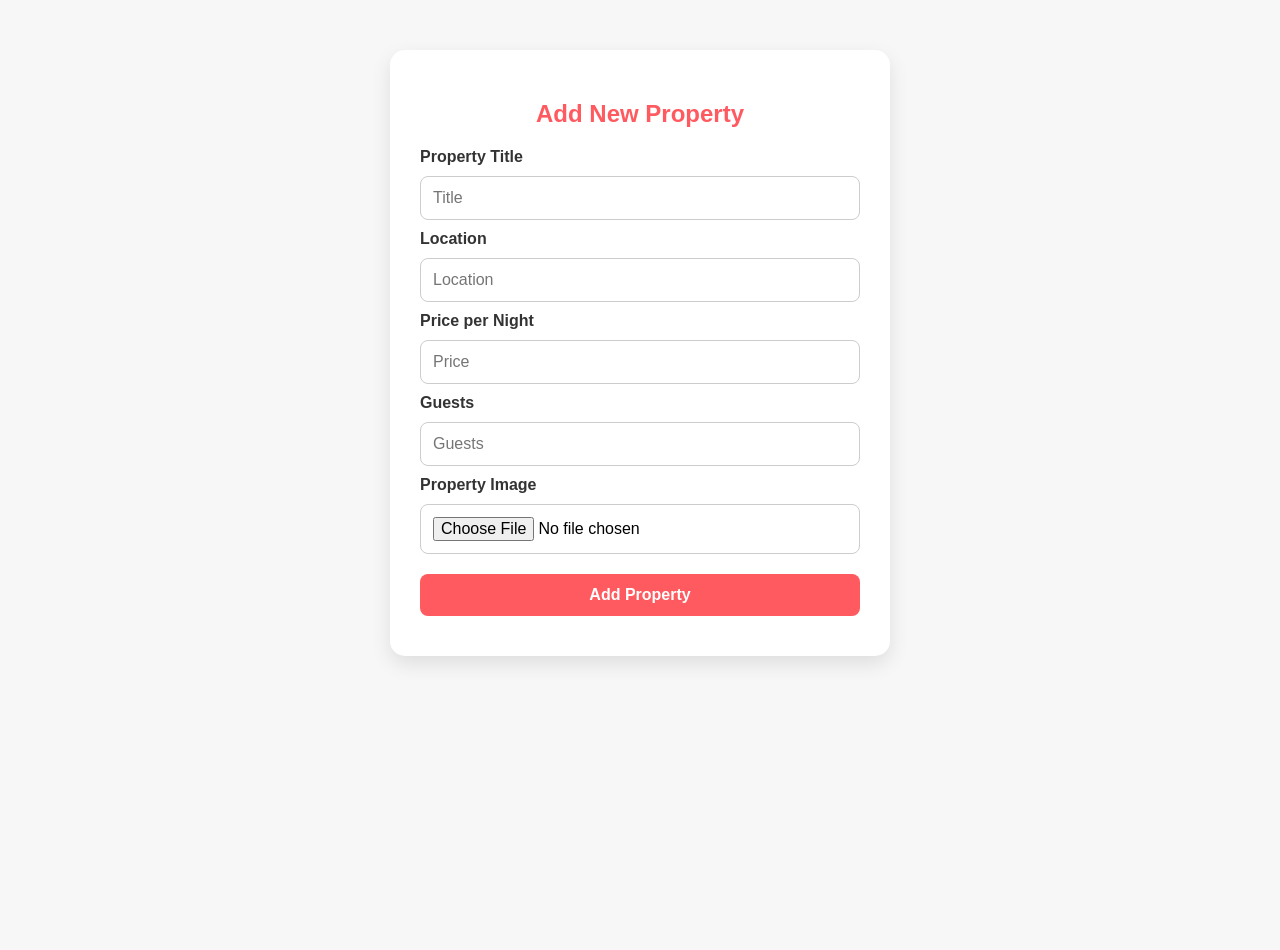
<file: add_property.html>
<!DOCTYPE html>
<html>
<head>
    <title>Add Property</title>
    <link rel="stylesheet" href="style.css">
    <style>
        body { font-family: Arial, sans-serif; background:#f7f7f7; margin:0; padding:0; }
        .form-box {
            background:#fff;
            max-width:500px;
            margin:50px auto;
            padding:30px;
            border-radius:15px;
            box-shadow:0 8px 20px rgba(0,0,0,0.1);
        }
        .form-box h2 {
            text-align:center;
            color:#ff5a5f;
            margin-bottom:20px;
        }
        .form-box input, 
        .form-box textarea, 
        .form-box button {
            width:100%;
            padding:12px;
            margin:10px 0;
            border-radius:8px;
            border:1px solid #ccc;
            font-size:16px;
        }
        .form-box textarea { resize:vertical; }
        .form-box button {
            background:#ff5a5f;
            color:#fff;
            border:none;
            font-weight:bold;
            cursor:pointer;
            transition:0.3s;
        }
        .form-box button:hover { background:#ff785f; }
        .form-box label { font-weight:bold; color:#333; }
    </style>
</head>
<body>

<div class="form-box">
    <h2>Add New Property</h2>
    <form action="add_property.php" method="post" enctype="multipart/form-data">
        <label>Property Title</label>
        <input name="title" placeholder="Title" required>

        <label>Location</label>
        <input name="location" placeholder="Location" required>

        <label>Price per Night</label>
        <input name="price" type="number" placeholder="Price" required>

        <label>Guests</label>
        <input name="guests" type="number" placeholder="Guests" required>

        <label>Property Image</label>
        <input type="file" name="image" accept="image/*">

        <button type="submit">Add Property</button>
    </form>
</div>

</body>
</html>
</file>
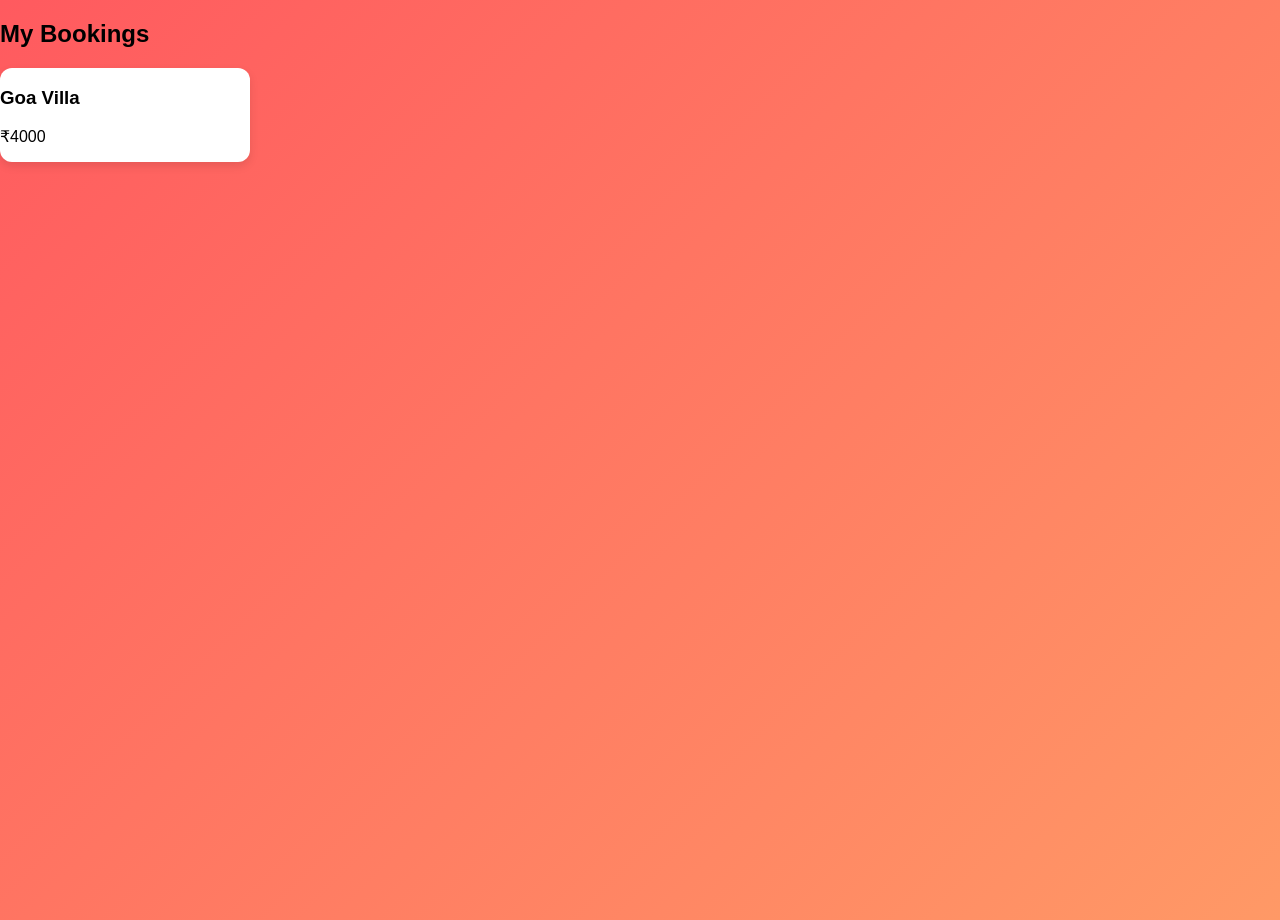
<file: booking.html>
<!DOCTYPE html>
<html>
<head>
<title>Booking</title>
<link rel="stylesheet" href="style.css">
</head>

<body>

<h2>My Bookings</h2>

<div class="card">

<h3>Goa Villa</h3>
<p>₹4000</p>

</div>

</body>
</html>
</file>
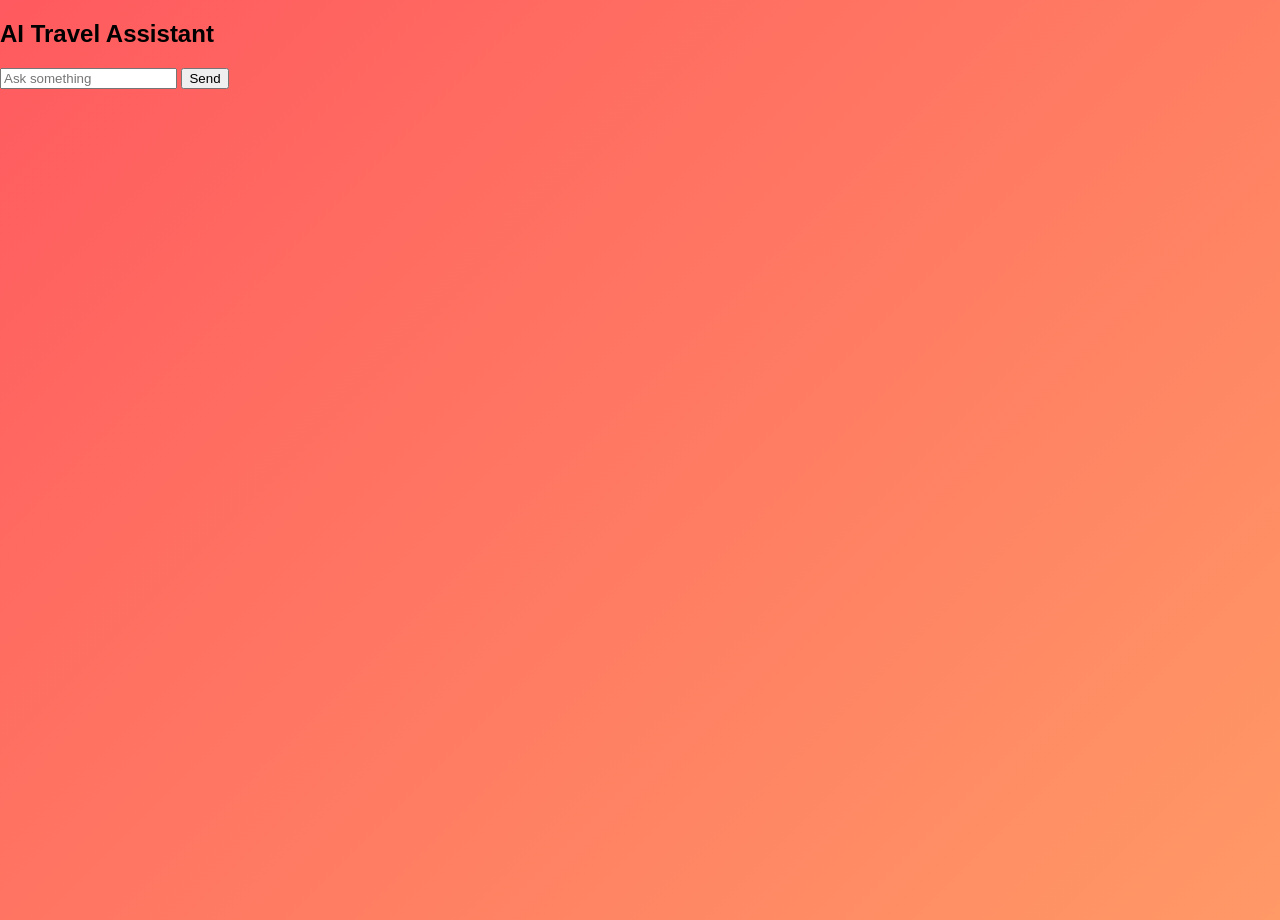
<file: chatbot.html>
<!DOCTYPE html>
<html>
<head>
<title>AI Assistant</title>
<link rel="stylesheet" href="style.css">
</head>

<body>

<h2>AI Travel Assistant</h2>

<form action="chatbot.php" method="post">

<input name="msg" placeholder="Ask something">

<button>Send</button>

</form>

</body>
</html>
</file>
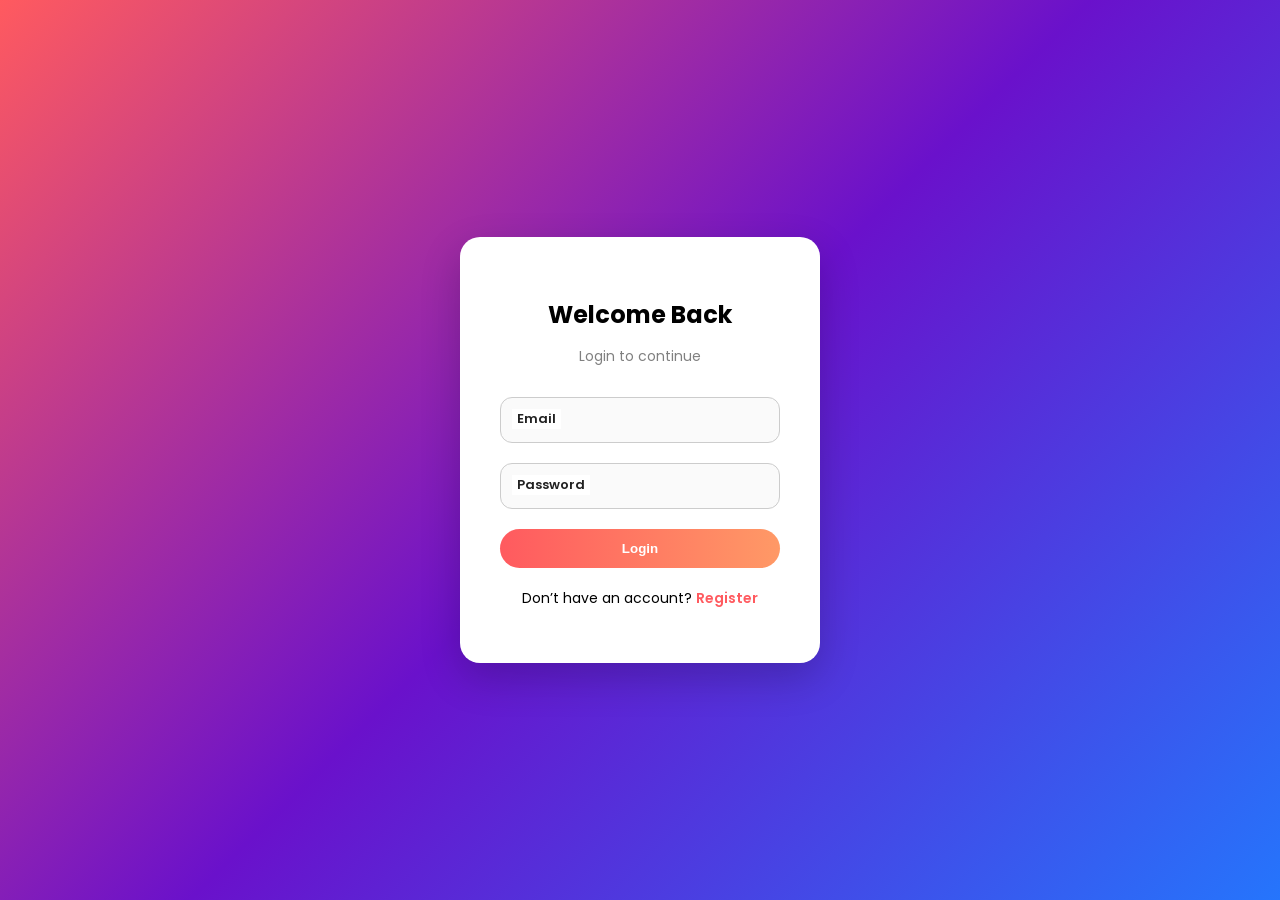
<file: login.html>
<!DOCTYPE html>
<html>
<head>
<meta charset="UTF-8">
<meta name="viewport" content="width=device-width, initial-scale=1.0">
<title>Login - StayFinder</title>

<link rel="stylesheet" href="style.css">
<link href="https://fonts.googleapis.com/css2?family=Poppins:wght@300;400;600&display=swap" rel="stylesheet">

</head>

<body class="login-body">

<div class="login-container">

    <div class="login-card">

        <h2>Welcome Back</h2>
        <p class="login-subtitle">Login to continue</p>
        <div id="success-msg" style="display:none; color:green; margin-bottom:10px;">
            Registration successful! Please login.
        </div>
        <form method="POST" action="login.php">

            <div class="input-group">
                <input type="email" name="email" required>
                <label>Email</label>
            </div>

            <div class="input-group">
                <input type="password" name="password" required>
                <label>Password</label>
            </div>

            <button type="submit" name="login">Login</button>

        </form>

        <p class="login-footer">
            Don’t have an account?
            <a href="register.html">Register</a>
        </p>

    </div>

</div>
<script>
    const params = new URLSearchParams(window.location.search);
    if(params.get("success")){
        document.getElementById("success-msg").style.display = "block";
    }
    </script>
</body>
</html>
</file>
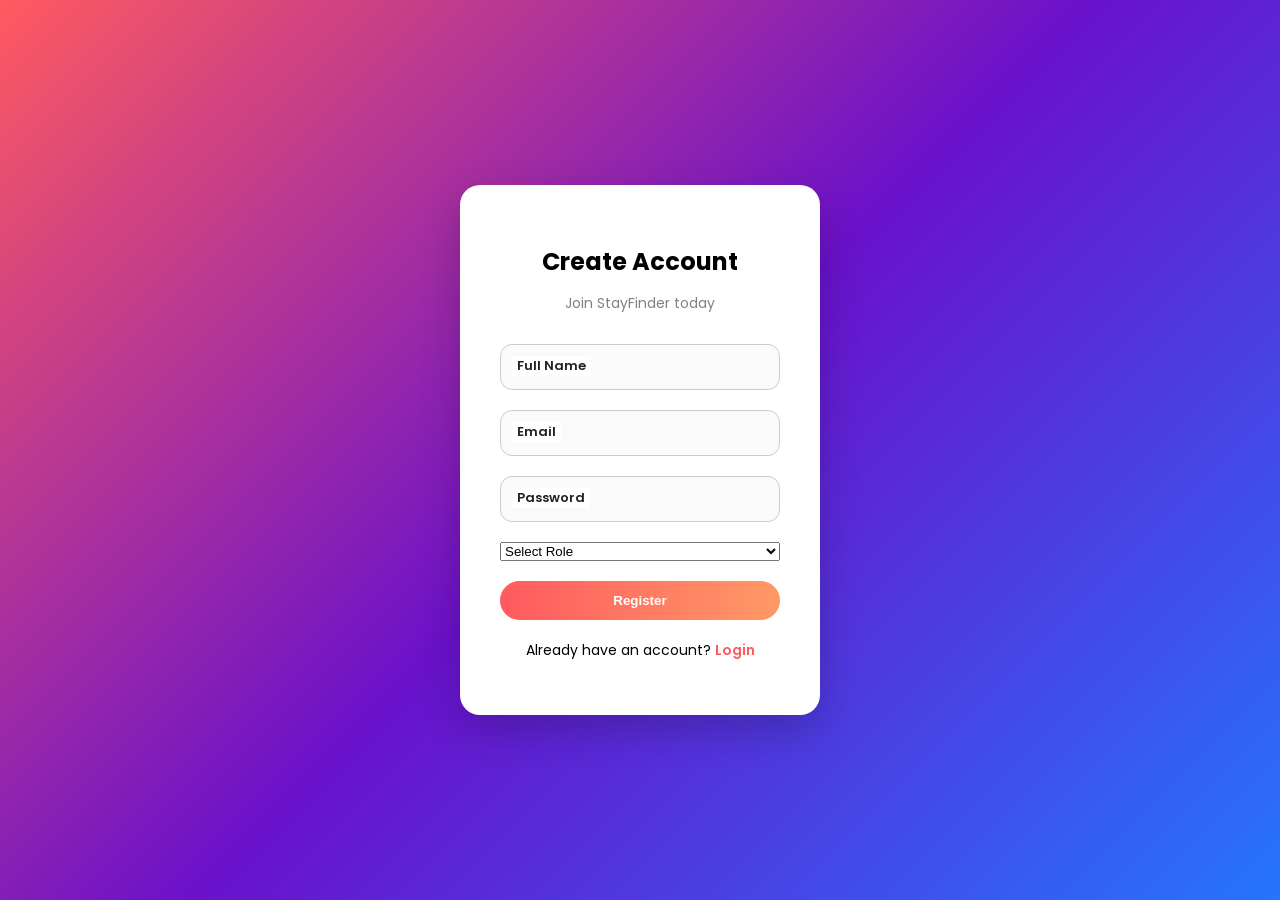
<file: register.html>
<!DOCTYPE html>
<html>
<head>
<meta charset="UTF-8">
<meta name="viewport" content="width=device-width, initial-scale=1.0">
<title>Register - StayFinder</title>

<link rel="stylesheet" href="style.css">
<link href="https://fonts.googleapis.com/css2?family=Poppins:wght@300;400;600&display=swap" rel="stylesheet">

</head>

<body class="login-body">

<div class="login-container">

    <div class="login-card">

        <h2>Create Account</h2>
        <p class="login-subtitle">Join StayFinder today</p>

        <form action="register.php" method="POST">

            <div class="input-group">
                <input type="text" name="name" required>
                <label>Full Name</label>
            </div>

            <div class="input-group">
                <input type="email" name="email" required>
                <label>Email</label>
            </div>

            <div class="input-group">
                <input type="password" name="password" required>
                <label>Password</label>
            </div>

            <div class="input-group">
                <select name="role" required>
                    <option value="" disabled selected>Select Role</option>
                    <option value="guest">Guest</option>
                    <option value="host">Host</option>
                </select>
            </div>

            <button type="submit">Register</button>

        </form>

        <p class="login-footer">
            Already have an account?
            <a href="login.html">Login</a>
        </p>

    </div>

</div>

</body>
</html>
</file>
<file: style.css>
*{
    box-sizing:border-box;
    }
body{
    margin:0;
    font-family:Arial, Helvetica, sans-serif;
    background:#f7f7f7;
    }
    
    
    /* NAVBAR */
    
    .navbar{
    display:flex;
    justify-content:space-between;
    align-items:center;
    padding:15px 40px;
    background:white;
    box-shadow:0 2px 8px rgba(0,0,0,0.1);
    position:sticky;
    top:0;
    z-index:100;
    }
    
    .logo{
    color:#ff385c;
    font-size:24px;
    }
    
    .menu a{
    margin:0 10px;
    text-decoration:none;
    color:black;
    font-weight:bold;
    }
    
    .menu a:hover{
    color:#ff385c;
    }
    
    .right a{
    margin-left:10px;
    text-decoration:none;
    color:#ff385c;
    font-weight:bold;
    }
    
    
    /* SEARCH */
    
    .search-box{
    display:flex;
    justify-content:center;
    gap:10px;
    padding:15px;
    background:white;
    box-shadow:0 2px 6px rgba(0,0,0,0.1);
    }
    
    .search-item{
    display:flex;
    flex-direction:column;
    }
    
    .search-item input{
    padding:6px;
    border-radius:5px;
    border:1px solid #ccc;
    }
    
    .search-btn{
    background:#ff385c;
    color:white;
    border:none;
    padding:10px 15px;
    border-radius:20px;
    cursor:pointer;
    transition:0.3s;
    }
    
    .search-btn:hover{
    box-shadow:0 0 10px #ff385c;
    }
    
    
    /* HERO */
    
    .hero{
    height:220px;
    display:flex;
    justify-content:center;
    align-items:center;
    background:linear-gradient(135deg,#ff385c,#ff7e5f);
    color:white;
    font-size:32px;
    font-weight:bold;
    }
    
    
    /* TITLE */
    
    .title{
    margin:25px;
    font-size:22px;
    }
    
    
    /* CARDS */
    
    .container{
    display:flex;
    flex-wrap:wrap;
    gap:20px;
    padding:20px;
    justify-content:center;
    }
    
    .card{
    width:250px;
    border-radius:12px;
    overflow:hidden;
    background:white;
    box-shadow:0 4px 10px rgba(0,0,0,0.1);
    transition:0.3s;
    }
    
    .card img{
    width:100%;
    height:160px;
    object-fit:cover;
    }
    
    .card:hover{
    transform:scale(1.05);
    box-shadow:0 0 15px #ff385c;
    }
    
    
    /* CHATBOT BUTTON */
    
    .chatbot-btn{
    position:fixed;
    bottom:20px;
    right:20px;
    background:#ff385c;
    color:white;
    padding:15px;
    border-radius:50%;
    font-size:20px;
    cursor:pointer;
    box-shadow:0 0 10px gray;
    }
    
    
    /* CHATBOT */
    
    .chatbot-container{
    position:fixed;
    bottom:80px;
    right:20px;
    width:320px;
    height:420px;
    background:white;
    display:none;
    flex-direction:column;
    box-shadow:0 0 15px gray;
    border-radius:10px;
    overflow:hidden;
    }
    
    .chat-header{
    background:#ff385c;
    color:white;
    padding:10px;
    display:flex;
    justify-content:space-between;
    }
    
    .chat-body{
    flex:1;
    padding:10px;
    overflow-y:auto;
    }
    
    .chat-input{
    display:flex;
    }
    
    .chat-input input{
    flex:1;
    padding:5px;
    }
    
    .chat-input button{
    background:#ff385c;
    color:white;
    border:none;
    padding:5px 10px;
    }
    
    .bot-msg{
    background:#eee;
    padding:5px;
    margin:5px;
    border-radius:5px;
    }
    
    .user-msg{
    background:#ff385c;
    color:white;
    padding:5px;
    margin:5px;
    border-radius:5px;
    text-align:right;
    }
    
    .quick-btns button{
    margin:3px;
    padding:5px;
    border:none;
    background:#ff385c;
    color:white;
    border-radius:5px;
    cursor:pointer;
    }
    
    
    /* LOGIN / REGISTER */
    
    .auth-body{
    height:100vh;
    display:flex;
    justify-content:center;
    align-items:center;
    background:linear-gradient(
    135deg,
    #ff385c,
    #ff7e5f,
    #feb47b
    );
    }
    
    .auth-box{
    width:350px;
    background:white;
    padding:30px;
    border-radius:15px;
    box-shadow:0 0 20px rgba(0,0,0,0.3);
    text-align:center;
    }
    
    .auth-box input,
    .auth-box select{
    width:100%;
    padding:10px;
    margin:10px 0;
    border-radius:8px;
    border:1px solid #ccc;
    }
    
    .auth-box button{
    width:100%;
    padding:10px;
    background:#ff385c;
    color:white;
    border:none;
    border-radius:8px;
    cursor:pointer;
    transition:0.3s;
    }
    
    .auth-box button:hover{
    box-shadow:0 0 10px #ff385c;
    }
    
    .auth-box a{
    color:#ff385c;
    text-decoration:none;
    font-weight:bold;
    }
    /* ===== DASHBOARD LAYOUT ===== */

body{
    margin:0;
    font-family: 'Segoe UI', sans-serif;
    background: linear-gradient(135deg,#ff5a5f,#ff9966);
    min-height:100vh;
    }
    
    .dashboard{
    display:flex;
    min-height:100vh;
    }
    
    /* SIDEBAR */
    
    .sidebar{
    width:240px;
    background:rgba(0,0,0,0.75);
    backdrop-filter:blur(10px);
    color:white;
    padding:30px 20px;
    display:flex;
    flex-direction:column;
    gap:15px;
    }
    
    .sidebar h2{
    font-size:22px;
    margin-bottom:20px;
    }
    
    .sidebar a{
    text-decoration:none;
    color:white;
    padding:12px;
    border-radius:8px;
    transition:0.3s;
    display:flex;
    gap:10px;
    align-items:center;
    }
    
    .sidebar a:hover{
    background:#ff5a5f;
    transform:translateX(5px);
    }
    
    /* MAIN AREA */
    
    .main{
    flex:1;
    padding:30px;
    }
    
    /* TOPBAR */
    
    .topbar{
    background:rgba(255,255,255,0.3);
    backdrop-filter:blur(10px);
    padding:15px 25px;
    border-radius:12px;
    margin-bottom:30px;
    font-weight:600;
    display:flex;
    justify-content:space-between;
    }
    
    /* STATS */
    
    .stats{
    display:grid;
    grid-template-columns:repeat(auto-fit,minmax(200px,1fr));
    gap:20px;
    margin-bottom:40px;
    }
    
    .stat{
    padding:25px;
    border-radius:16px;
    background:rgba(255,255,255,0.25);
    backdrop-filter:blur(12px);
    color:white;
    transition:0.3s;
    }
    
    .stat:hover{
    transform:translateY(-5px) scale(1.03);
    box-shadow:0 10px 30px rgba(0,0,0,0.3);
    }
    
    .stat i{
    font-size:28px;
    margin-bottom:10px;
    }
    
    .stat h3{
    font-size:28px;
    margin:0;
    }
    
    /* TABLES */
    
    table{
    width:100%;
    border-collapse:collapse;
    background:white;
    border-radius:12px;
    overflow:hidden;
    margin-bottom:40px;
    }
    
    th{
    background:#ff5a5f;
    color:white;
    padding:12px;
    text-align:left;
    }
    
    td{
    padding:12px;
    border-bottom:1px solid #eee;
    }
    
    tr:hover{
    background:#fafafa;
    }
    
    /* DELETE BUTTON */
    
    table a{
    background:#ff5a5f;
    color:white;
    padding:6px 10px;
    border-radius:6px;
    text-decoration:none;
    font-size:12px;
    }
    
    table a:hover{
    background:#e04848;
    }
    
    /* CHART */
    
    canvas{
    background:white;
    padding:20px;
    border-radius:12px;
    }
    /* PAYMENT PAGE */

.payment-container{
    display:flex;
    justify-content:center;
    align-items:center;
    height:100vh;
    background:#f7f7f7;
    }
    
    .payment-card{
    background:white;
    padding:30px;
    border-radius:16px;
    box-shadow:0 10px 30px rgba(0,0,0,0.1);
    text-align:center;
    width:300px;
    }
    
    .payment-card img.qr{
    width:200px;
    margin:20px 0;
    }
    
    .payment-card button{
    background:#ff5a5f;
    color:white;
    border:none;
    padding:10px 20px;
    border-radius:8px;
    cursor:pointer;
    }
    
    /* SUCCESS */
    
    .success-box{
    display:flex;
    flex-direction:column;
    justify-content:center;
    align-items:center;
    height:100vh;
    }
    /* LOGIN BACKGROUND */
.login-body{
    margin:0;
    height:100vh;
    font-family:'Poppins',sans-serif;
    background:linear-gradient(135deg,#ff5a5f,#6a11cb,#2575fc);
    display:flex;
    justify-content:center;
    align-items:center;
}

/* CONTAINER */
.login-container{
    width:100%;
    display:flex;
    justify-content:center;
}

/* CARD */
.login-card{
    width:360px;
    padding:40px;
    border-radius:20px;
    background:white;
    box-shadow:0 15px 40px rgba(0,0,0,0.2);
    text-align:center;
    animation:fadeUp 0.6s ease;
}

/* TEXT */
.login-card h2{
    margin-bottom:5px;
}

.login-subtitle{
    font-size:14px;
    color:gray;
    margin-bottom:30px;
}

/* INPUT GROUP (FLOAT LABEL) */
.input-group{
    position:relative;
    margin-bottom:20px;
}

.input-group input{
    width:100%;
    padding:12px;
    border-radius:10px;
    border:1px solid #ccc;
    outline:none;
    transition:0.3s;
}

.input-group label{
    position:absolute;
    left:12px;
    top:12px;
    font-size:14px;
    color:gray;
    transition:0.3s;
    background:white;
    padding:0 5px;
}

/* FLOAT EFFECT */
.input-group input:focus + label,
.input-group input:valid + label{
    top:-8px;
    font-size:12px;
    color:#ff5a5f;
}

/* INPUT FOCUS */
.input-group input:focus{
    border-color:#ff5a5f;
    box-shadow:0 0 8px rgba(255,90,95,0.4);
}

/* BUTTON */
.login-card button{
    width:100%;
    padding:12px;
    border:none;
    border-radius:25px;
    background:linear-gradient(90deg,#ff5a5f,#ff9966);
    color:white;
    font-weight:600;
    cursor:pointer;
    transition:0.3s;
}

.login-card button:hover{
    transform:translateY(-2px);
    box-shadow:0 10px 20px rgba(255,90,95,0.5);
}

/* FOOTER */
.login-footer{
    margin-top:20px;
    font-size:14px;
}

.login-footer a{
    color:#ff5a5f;
    text-decoration:none;
    font-weight:600;
}

/* ANIMATION */
@keyframes fadeUp{
    from{
        opacity:0;
        transform:translateY(20px);
    }
    to{
        opacity:1;
        transform:translateY(0);
    }
}

/* RESPONSIVE */
@media(max-width:768px){
    .login-card{
        width:90%;
        padding:25px;
    }
}
/* SEARCH */
.search-box-new{
    display:flex;
    gap:10px;
    margin:15px 0;
    }
    
    .search-box-new input{
    padding:10px;
    border-radius:10px;
    border:1px solid #ccc;
    flex:1;
    }
    
    .search-box-new button{
    background:#ff5a5f;
    color:white;
    border:none;
    padding:10px 20px;
    border-radius:10px;
    }
    
    /* GRID */
    .property-grid{
    display:grid;
    grid-template-columns:repeat(auto-fit,minmax(280px,1fr));
    gap:25px;
    margin-top:20px;
    }
    
    /* CARD */
    .property-card{
    background:white;
    border-radius:18px;
    overflow:hidden;
    box-shadow:0 10px 25px rgba(0,0,0,0.1);
    transition:0.3s;
    }
    
    .property-card:hover{
    transform:translateY(-8px);
    box-shadow:0 15px 40px rgba(0,0,0,0.2);
    }
    
    /* IMAGE */
    .image-box{
    position:relative;
    }
    
    .image-box img{
    width:100%;
    height:200px;
    object-fit:cover;
    }
    
    /* PRICE */
    .price{
    position:absolute;
    bottom:10px;
    left:10px;
    background:#ff5a5f;
    color:white;
    padding:5px 10px;
    border-radius:10px;
    }
    
    /* INFO */
    .property-info{
    padding:15px;
    }
    
    /* DATE ROW */
    .date-row{
    display:flex;
    gap:10px;
    }
    
    /* BUTTONS */
    button{
    cursor:pointer;
    }
    
    .wish-btn{
    margin-top:10px;
    background:white;
    border:1px solid #ff5a5f;
    color:#ff5a5f;
    padding:8px;
    border-radius:10px;
    }
    
    .wish-btn:hover{
    background:#ff5a5f;
    color:white;
    }
    
    /* BOOKING ACTIONS */
    .booking-actions{
    display:flex;
    gap:10px;
    margin:10px 0;
    }
    
    .danger{
    background:red;
    color:white;
    }
    
    /* PROFILE */
    .profile-form input{
    padding:10px;
    margin:5px;
    border-radius:8px;
    border:1px solid #ccc;
    }
    /* DATE UI */
    .date-row{
    display:flex;
    gap:10px;
    margin:10px 0;
    }
    
    .date-field{
    flex:1;
    display:flex;
    flex-direction:column;
    font-size:12px;
    color:#555;
    }
    
    .date-field input{
    padding:10px;
    border-radius:10px;
    border:1px solid #ddd;
    background:#fafafa;
    transition:0.3s;
    }
    
    .date-field input:focus{
    border-color:#ff5a5f;
    box-shadow:0 0 8px rgba(255,90,95,0.4);
    background:white;
    }
    .total-price{
        margin-top:8px;
        font-weight:bold;
        color:#ff5a5f;
        font-size:16px;
    }
    .price-box{
            margin-top:12px;
            margin-bottom:12px;
            padding:14px;
            border-radius:16px;
            background:linear-gradient(135deg,#ff385c,#ff7e5f);
            color:white;
            box-shadow:0 10px 30px rgba(255,56,92,0.4);
            position:relative;
            z-index:2;
    }
            
    /* MAKE IT STAND OUT */
    .price-box::after{
            content:"";
            position:absolute;
            top:-2px;
            left:-2px;
            right:-2px;
            bottom:-2px;
            border-radius:18px;
            background:linear-gradient(45deg,#ff385c,#ff9966);
            z-index:-1;
            opacity:0.3;
    }
            
    /* TEXT */
    .price-top{
            display:flex;
            justify-content:space-between;
            font-size:12px;
            opacity:0.9;
    }
            
    .price-total{
            font-size:24px;
            font-weight:bold;
            margin-top:6px;
    }
            
    /* BUTTON */
            .book-btn{
            width:100%;
            background:#222;
            color:white;
            padding:10px;
            border:none;
            border-radius:12px;
            font-weight:bold;
            cursor:pointer;
            transition:0.3s;
    }
            
    .book-btn:hover{
            background:#000;
            transform:scale(1.03);
    }
    .book-form{
        display:flex;
        flex-direction:column;
        gap:10px;
        margin-top:10px;
    }
    /* BACKGROUND */
.payment-success-body{
    margin:0;
    font-family:Poppins,sans-serif;
    background:linear-gradient(135deg,#ff5a5f,#ff9966);
    height:100vh;
    display:flex;
    justify-content:center;
    align-items:center;
    }
    
    /* WRAPPER */
    .success-wrapper{
    display:flex;
    justify-content:center;
    align-items:center;
    width:100%;
    }
    
    /* CARD */
    .success-card{
    background:white;
    padding:40px;
    border-radius:20px;
    text-align:center;
    width:350px;
    box-shadow:0 15px 40px rgba(0,0,0,0.2);
    animation:fadeIn 0.6s ease;
    }
    
    /* ICON */
    .success-icon{
    font-size:50px;
    color:#28a745;
    margin-bottom:10px;
    animation:pop 0.4s ease;
    }
    
    /* TEXT */
    .sub-text{
    color:gray;
    margin-bottom:20px;
    }
    
    /* DETAILS */
    .booking-details{
    background:#f9f9f9;
    padding:15px;
    border-radius:10px;
    margin:15px 0;
    text-align:left;
    }
    
    /* STATUS */
    .status-box{
    background:#fff3cd;
    color:#856404;
    padding:10px;
    border-radius:10px;
    margin-bottom:20px;
    font-weight:bold;
    }
    
    /* BUTTON */
    .primary-btn{
    width:100%;
    padding:12px;
    background:#ff5a5f;
    color:white;
    border:none;
    border-radius:10px;
    cursor:pointer;
    font-size:16px;
    transition:0.3s;
    }
    
    .primary-btn:hover{
    transform:scale(1.05);
    box-shadow:0 0 15px #ff5a5f;
    }
    
    /* ANIMATIONS */
    @keyframes fadeIn{
    from{opacity:0; transform:translateY(20px);}
    to{opacity:1; transform:translateY(0);}
    }
    
    @keyframes pop{
    0%{transform:scale(0.5);}
    100%{transform:scale(1);}
    }
    /* BACKGROUND */
    .wishlist-body{
    margin:0;
    font-family:Poppins,sans-serif;
    height:100vh;
    display:flex;
    justify-content:center;
    align-items:center;
    background:linear-gradient(135deg,#ff5a5f,#ff9966);
    }
    
    /* CARD */
    .wishlist-card{
    background:white;
    padding:40px;
    border-radius:20px;
    text-align:center;
    width:320px;
    box-shadow:0 15px 40px rgba(0,0,0,0.2);
    animation:fadeIn 0.5s ease;
    }
    
    /* HEART */
    .heart{
    font-size:50px;
    color:#ff385c;
    margin-bottom:10px;
    animation:pop 0.4s ease;
    }
    
    /* BUTTON */
    .back-btn{
    margin-top:15px;
    padding:10px 20px;
    border:none;
    background:#ff385c;
    color:white;
    border-radius:10px;
    cursor:pointer;
    transition:0.3s;
    }
    
    .back-btn:hover{
    transform:scale(1.05);
    box-shadow:0 0 10px #ff385c;
    }
    
    /* ANIMATIONS */
    @keyframes fadeIn{
    from{opacity:0; transform:translateY(20px);}
    to{opacity:1; transform:translateY(0);}
    }
    
    @keyframes pop{
    0%{transform:scale(0.5);}
    100%{transform:scale(1);}
    }
    #wishlist{
        margin-top:40px;
    }
        
    #wishlist + .property-grid{
        margin-bottom:40px;
    }
    .property-card img{
        width:100%;
        height:200px;
        object-fit:cover;
        border-radius:12px 12px 0 0;
    }
    /* WISHLIST CARD IMPROVEMENT */
#wishlist .property-card{
    position:relative;
    overflow:hidden;
    }
    
    /* BUTTON CONTAINER */
    .wishlist-btns{
    display:flex;
    gap:10px;
    margin-top:10px;
    }
    
    /* BOOK BUTTON */
    .book-btn{
    flex:1;
    background:linear-gradient(135deg,#ff5a5f,#ff9966);
    border:none;
    color:white;
    padding:10px;
    border-radius:12px;
    font-weight:600;
    cursor:pointer;
    transition:0.3s;
    }
    
    .book-btn:hover{
    transform:translateY(-2px);
    box-shadow:0 8px 20px rgba(255,90,95,0.4);
    }
    
    /* REMOVE BUTTON */
    .remove-btn{
    flex:1;
    background:white;
    border:1px solid #ff5a5f;
    color:#ff5a5f;
    padding:10px;
    border-radius:12px;
    font-weight:600;
    cursor:pointer;
    transition:0.3s;
    }
    
    .remove-btn:hover{
    background:#ff5a5f;
    color:white;
    transform:translateY(-2px);
    }
    
    /* IMAGE FIX */
    #wishlist img{
    width:100%;
    height:200px;
    object-fit:cover;
    border-radius:12px 12px 0 0;
    }
    /* SECTION TITLES */
.section-title{
    font-size:24px;
    font-weight:700;
    margin:40px 20px 20px;
    color:#222;
    position:relative;
    display:flex;
    align-items:center;
    gap:10px;
    }
    
    /* ICON STYLE */
    .section-title span{
    font-size:22px;
    }
    
    /* UNDERLINE EFFECT */
    .section-title::after{
    content:"";
    position:absolute;
    left:0;
    bottom:-5px;
    width:50px;
    height:4px;
    background:linear-gradient(90deg,#ff385c,#ff9966);
    border-radius:10px;
    transition:0.3s;
    }
    
    /* HOVER EXPAND */
    .section-title:hover::after{
    width:120px;
    }
    
    /* SMOOTH FADE-IN */
    .section-title{
    animation:fadeInTitle 0.6s ease;
    }
    
    @keyframes fadeInTitle{
    from{
    opacity:0;
    transform:translateY(10px);
    }
    to{
    opacity:1;
    transform:translateY(0);
    }
    }
    .section-divider{
        height:2px;
        width:60px;
        margin:8px 20px 25px;
        border-radius:10px;
        background:#ff385c;
        opacity:0.7;
        transition:0.3s ease;
        }
        
        /* smooth expand */
        .section-title:hover + .section-divider{
        width:100px;
        opacity:1;
        }
        /* BOOKING CARD */
.booking-card{
    display:flex;
    background:white;
    border-radius:18px;
    overflow:hidden;
    box-shadow:0 8px 25px rgba(0,0,0,0.1);
    margin:20px;
    transition:0.3s;
    }
    
    .booking-card:hover{
    transform:translateY(-5px);
    box-shadow:0 15px 40px rgba(0,0,0,0.2);
    }
    
    /* IMAGE */
    .booking-img{
    position:relative;
    width:250px;
    }
    
    .booking-img img{
    width:100%;
    height:100%;
    object-fit:cover;
    }
    
    /* STATUS BADGE */
    .status{
    position:absolute;
    top:10px;
    left:10px;
    padding:5px 10px;
    border-radius:20px;
    font-size:12px;
    color:white;
    font-weight:600;
    }
    
    .status.pending{ background:#f39c12; }
    .status.approved{ background:#2ecc71; }
    .status.cancelled{ background:#e74c3c; }
    
    /* INFO */
    .booking-info{
    flex:1;
    padding:15px;
    display:flex;
    flex-direction:column;
    gap:8px;
    }
    
    .location{
    color:#777;
    font-size:14px;
    }
    
    /* META */
    .booking-meta{
    display:flex;
    justify-content:space-between;
    font-size:14px;
    color:#444;
    }
    
    /* BUTTONS */
    .booking-actions{
    display:flex;
    gap:10px;
    margin-top:8px;
    }
    
    .receipt-btn{
    background:#222;
    color:white;
    border:none;
    padding:8px 12px;
    border-radius:10px;
    cursor:pointer;
    transition:0.3s;
    }
    
    .receipt-btn:hover{
    background:#000;
    transform:scale(1.05);
    }
    
    .cancel-btn{
    background:white;
    border:1px solid #ff385c;
    color:#ff385c;
    padding:8px 12px;
    border-radius:10px;
    cursor:pointer;
    transition:0.3s;
    }
    
    .cancel-btn:hover{
    background:#ff385c;
    color:white;
    }
    
    /* REVIEW */
    .review-box{
    display:flex;
    gap:8px;
    margin-top:10px;
    }
    
    .review-box input{
    flex:1;
    padding:8px;
    border-radius:8px;
    border:1px solid #ddd;
    }
    
    .review-box select{
    padding:8px;
    border-radius:8px;
    }
    
    .review-btn{
    background:linear-gradient(135deg,#ff385c,#ff9966);
    border:none;
    color:white;
    padding:8px 12px;
    border-radius:8px;
    cursor:pointer;
    transition:0.3s;
    }
    
    .review-btn:hover{
    transform:scale(1.05);
    box-shadow:0 0 10px #ff385c;
    }
    /* BACKGROUND */
.receipt-body{
    margin:0;
    font-family:Poppins,sans-serif;
    background:linear-gradient(135deg,#ff5a5f,#ff9966);
    display:flex;
    justify-content:center;
    align-items:center;
    height:100vh;
    }
    
    /* CARD */
    .receipt-card{
    background:white;
    padding:30px;
    border-radius:20px;
    width:400px;
    box-shadow:0 15px 40px rgba(0,0,0,0.2);
    animation:fadeIn 0.5s ease;
    }
    
    /* HEADER */
    .receipt-header{
    display:flex;
    justify-content:space-between;
    align-items:center;
    margin-bottom:20px;
    }
    
    .receipt-header h2{
    color:#ff385c;
    margin:0;
    }
    
    /* SECTION */
    .receipt-section{
    margin-bottom:15px;
    }
    
    .receipt-section h3{
    margin:0;
    }
    
    /* DETAILS GRID */
    .receipt-details{
    display:grid;
    grid-template-columns:1fr 1fr;
    gap:10px;
    margin:15px 0;
    }
    
    .receipt-details span{
    font-size:12px;
    color:#777;
    }
    
    .receipt-details p{
    margin:0;
    font-weight:600;
    }
    
    /* TOTAL */
    .receipt-total{
    background:#f9f9f9;
    padding:15px;
    border-radius:12px;
    text-align:center;
    margin-bottom:20px;
    }
    
    .receipt-total h1{
    margin:5px 0 0;
    color:#ff385c;
    }
    
    /* BUTTONS */
    .receipt-actions{
    display:flex;
    gap:10px;
    }
    
    .print-btn{
    flex:1;
    background:linear-gradient(135deg,#ff385c,#ff9966);
    color:white;
    border:none;
    padding:10px;
    border-radius:10px;
    cursor:pointer;
    transition:0.3s;
    }
    
    .print-btn:hover{
    transform:scale(1.05);
    box-shadow:0 0 15px #ff385c;
    }
    
    .back-btn{
    flex:1;
    background:white;
    border:1px solid #ff385c;
    color:#ff385c;
    padding:10px;
    border-radius:10px;
    cursor:pointer;
    transition:0.3s;
    }
    
    .back-btn:hover{
    background:#ff385c;
    color:white;
    }
    
    /* ANIMATION */
    @keyframes fadeIn{
    from{opacity:0; transform:translateY(20px);}
    to{opacity:1; transform:translateY(0);}
    }
    
    /* PRINT MODE */
    @media print{
    body{
    background:white;
    }
    
    .receipt-card{
    box-shadow:none;
    }
    }
    /* PROFILE CARD */
.profile-card{
    max-width:500px;
    margin:30px auto;
    background:white;
    border-radius:20px;
    padding:25px;
    box-shadow:0 10px 30px rgba(0,0,0,0.1);
    text-align:center;
    animation:fadeIn 0.5s ease;
    }
    
    /* HEADER */
    .profile-header{
    margin-bottom:20px;
    }
    
    /* AVATAR */
    .avatar{
    width:80px;
    height:80px;
    border-radius:50%;
    background:linear-gradient(135deg,#ff385c,#ff9966);
    color:white;
    display:flex;
    align-items:center;
    justify-content:center;
    font-size:32px;
    font-weight:bold;
    margin:0 auto 10px;
    box-shadow:0 5px 15px rgba(255,56,92,0.4);
    }
    
    /* ROLE */
    .role{
    color:#777;
    font-size:14px;
    text-transform:capitalize;
    }
    
    /* FORM */
    .profile-form{
    display:flex;
    flex-direction:column;
    gap:15px;
    text-align:left;
    }
    
    /* INPUT GROUP */
    /* INPUT GROUP */
.input-group{
    display:flex;
    flex-direction:column;
    gap:6px;   /* 🔥 THIS FIXES OVERLAP */
    }
    
    /* LABEL */
    .input-group label{
    font-size:13px;
    font-weight:600;
    color:#222;
    margin:0;
    }
    
    /* INPUT */
    .input-group input{
    width:100%;
    padding:14px;
    border-radius:12px;
    border:1px solid #ccc;
    background:#fafafa;
    font-size:14px;
    color:#222;
    box-sizing:border-box;  /* 🔥 IMPORTANT */
    }
    
    /* PLACEHOLDER */
    .input-group input::placeholder{
    color:#aaa;
    }
    
    /* FOCUS */
    .input-group input:focus{
    background:white;
    border-color:#ff385c;
    box-shadow:0 0 0 3px rgba(255,56,92,0.15);
    outline:none;
    }
    /* BUTTON */
    .update-btn{
    margin-top:10px;
    background:linear-gradient(135deg,#ff385c,#ff9966);
    color:white;
    border:none;
    padding:12px;
    border-radius:12px;
    cursor:pointer;
    font-weight:600;
    transition:0.3s;
    }
    
    .update-btn:hover{
    transform:translateY(-2px);
    box-shadow:0 5px 15px rgba(255,56,92,0.4);
    }
    /* ===== FORCE FIX PROFILE INPUT BUG ===== */

.profile-form .input-group{
    display:flex !important;
    flex-direction:column !important;
    margin-bottom:15px !important;
    }
    
    .profile-form .input-group label{
    display:block !important;
    font-size:13px !important;
    font-weight:600 !important;
    color:#222 !important;
    margin-bottom:6px !important;
    }
    
    .profile-form .input-group input{
    display:block !important;
    width:100% !important;
    padding:14px !important;
    border-radius:12px !important;
    border:1px solid #ccc !important;
    background:#fafafa !important;
    color:#222 !important;
    font-size:14px !important;
    line-height:normal !important;   /* 🔥 FIX */
    height:auto !important;          /* 🔥 FIX */
    }
    
    .profile-form .input-group input::placeholder{
    color:#aaa !important;
    }
    
    .profile-form .input-group input:focus{
    background:white !important;
    border-color:#ff385c !important;
    box-shadow:0 0 0 3px rgba(255,56,92,0.15) !important;
    outline:none !important;
    }
    .section-divider{
        height:3px;
        width:80px;
        margin:10px 20px 30px;
        border-radius:20px;
        background:linear-gradient(90deg,#ff385c,#ff9966);
        box-shadow:0 0 10px rgba(255,56,92,0.5);
    }
</file>
